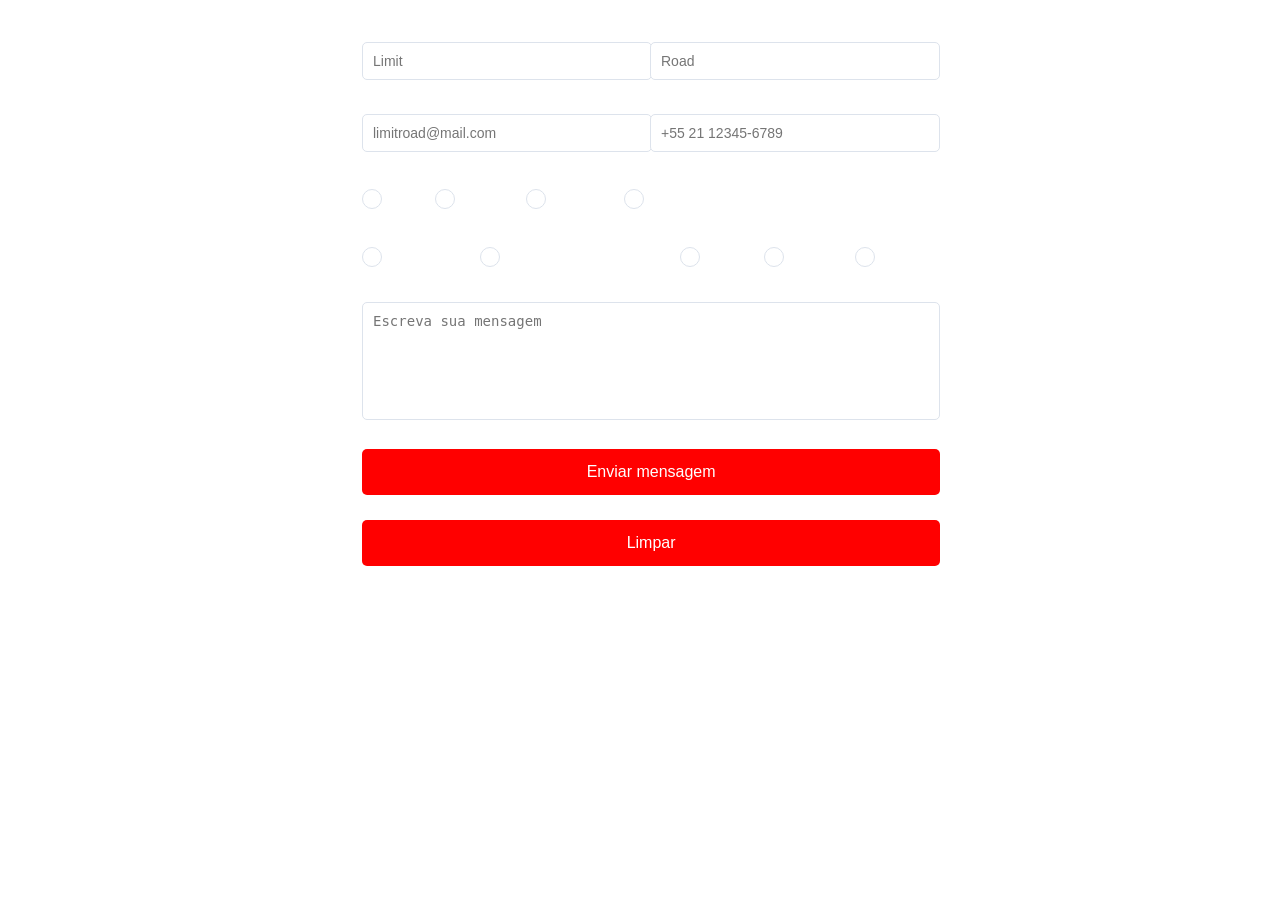
<file: form/index.html>
<!DOCTYPE html>
<html lang="pt-br">
    <head>
        <meta charset="UTF-8">
        <link href="style.css" rel="stylesheet" type="text/css" />
        <script src="https://smtpjs.com/v3/smtp.js"></script>
        <script src="form-script.js" type="text/javascript"></script>
    </head>
    <body>
        <div class="formbold-main-wrapper">
            <!-- Author: FormBold Team -->
            <!-- Learn More: https://formbold.com -->
            <div class="formbold-form-wrapper">
                <form id="form">
                    <div class="formbold-input-flex">
                        <div>
                            <label for="firstname" class="formbold-form-label">Primeiro Nome:</label>
                            <input type="text" name="firstname" id="firstname" placeholder="Limit"
                                class="formbold-form-input" />
                        </div>
                        <div>
                            <label for="lastname" class="formbold-form-label">Sobrenome:</label>
                            <input type="text" name="lastname" id="lastname" placeholder="Road" class="formbold-form-input" />
                        </div>
                    </div>
        
                    <div class="formbold-input-flex">
                        <div>
                            <label for="email" class="formbold-form-label">E-Mail:</label>
                            <input type="email" name="email" id="email" placeholder="limitroad@mail.com"
                                class="formbold-form-input" />
                        </div>
                        <div>
                            <label for="phone" class="formbold-form-label">Telefone:</label>
                            <input type="text" name="phone" id="phone" placeholder="+55 21 12345-6789"
                                class="formbold-form-input" />
                        </div>
                    </div>
        
                    <div class="formbold-input-radio-wrapper">
                        <label for="jobtitle" class="formbold-form-label">Qual o seu interesse?</label>
        
                        <div class="formbold-radio-flex">
                            <div class="formbold-radio-group">
                                <label class="formbold-radio-label">
                                    <input class="formbold-input-radio" type="radio" name="jobtitle" id="jobtitle">
                                    Piloto
                                    <span class="formbold-radio-checkmark"></span>
                                </label>
                            </div>
        
                            <div class="formbold-radio-group">
                                <label class="formbold-radio-label">
                                    <input class="formbold-input-radio" type="radio" name="jobtitle" id="jobtitle">
                                    Streamer
                                    <span class="formbold-radio-checkmark"></span>
                                </label>
                            </div>
        
                            <div class="formbold-radio-group">
                                <label class="formbold-radio-label">
                                    <input class="formbold-input-radio" type="radio" name="jobtitle" id="jobtitle">
                                    Patrocínio
                                    <span class="formbold-radio-checkmark"></span>
                                </label>
                            </div>
        
                            <div class="formbold-radio-group">
                                <label class="formbold-radio-label">
                                    <input class="formbold-input-radio" type="radio" name="jobtitle" id="jobtitle">
                                    Outros
                                    <span class="formbold-radio-checkmark"></span>
                                </label>
                            </div>
                        </div>
                    </div>
        
                    <div class="formbold-input-radio-wrapper">
                        <label for="jobgame" class="formbold-form-label">Caso seu interesse seja em ser Piloto/Streamer, qual o
                            simulador?</label>
        
                        <div class="formbold-radio-flex">
                            <div class="formbold-radio-group">
                                <label class="formbold-radio-label">
                                    <input class="formbold-input-radio" type="radio" name="jobgame" id="jobgame">
                                    Assetto Corsa
                                    <span class="formbold-radio-checkmark"></span>
                                </label>
                            </div>
        
                            <div class="formbold-radio-group">
                                <label class="formbold-radio-label">
                                    <input class="formbold-input-radio" type="radio" name="jobgame" id="jobgame">
                                    Assetto Corsa Competizione
                                    <span class="formbold-radio-checkmark"></span>
                                </label>
                            </div>
        
                            <div class="formbold-radio-group">
                                <label class="formbold-radio-label">
                                    <input class="formbold-input-radio" type="radio" name="jobgame" id="jobgame">
                                    iRacing
                                    <span class="formbold-radio-checkmark"></span>
                                </label>
                            </div>
        
                            <div class="formbold-radio-group">
                                <label class="formbold-radio-label">
                                    <input class="formbold-input-radio" type="radio" name="jobgame" id="jobgame">
                                    rFactor 2
                                    <span class="formbold-radio-checkmark"></span>
                                </label>
                            </div>
        
                            <div class="formbold-radio-group">
                                <label class="formbold-radio-label">
                                    <input class="formbold-input-radio" type="radio" name="jobgame" id="jobgame">
                                    Outros
                                    <span class="formbold-radio-checkmark"></span>
                                </label>
                            </div>
                        </div>
                    </div>
        
                    <div>
                        <label for="message" class="formbold-form-label">Mensagem:</label>
                        <textarea rows="6" name="message" id="message" placeholder="Escreva sua mensagem"
                            class="formbold-form-input"></textarea>
                    </div>
        
                    <button id="btnEnviar" class="formbold-btn" type="submit">Enviar mensagem</button>
                    <button class="formbold-btn" type="reset">Limpar</button>
                </form>
            </div>
        </div>
    </body>
</html>
</file>
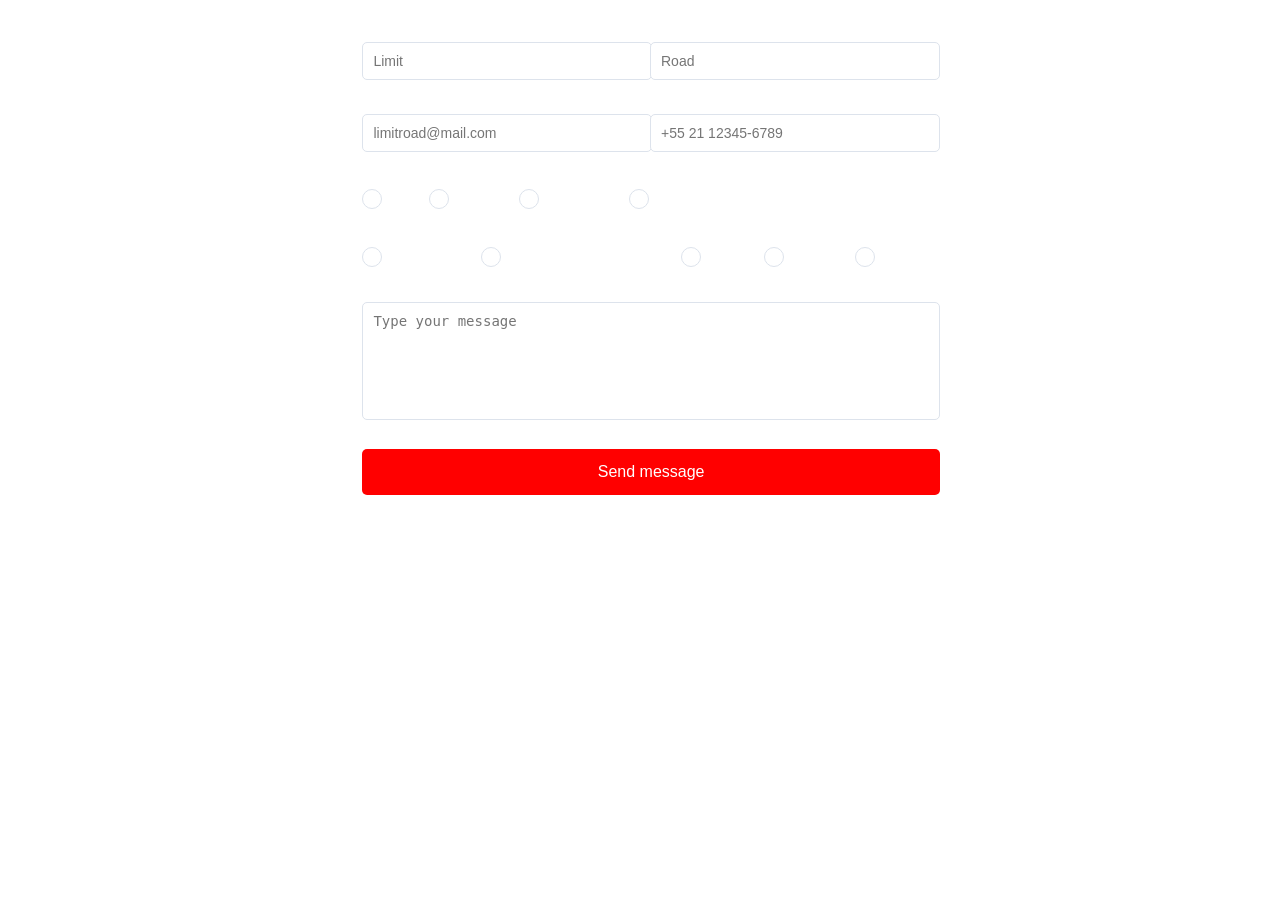
<file: form/index-en.html>
<!DOCTYPE html>
<html lang="pt-br">

    <head>

        <meta charset="UTF-8">
        <link href="style.css" rel="stylesheet" type="text/css" />
        <script src="https://smtpjs.com/v3/smtp.js"></script>
        <script src="form-script.js" type="text/javascript"></script>

    </head>

    <body>
        
        <div class="formbold-main-wrapper">

            <div class="formbold-form-wrapper">
                <form id="form" name="form">
                    <div class="formbold-input-flex">
                        <div>
                            <label for="firstname" class="formbold-form-label">First Name:</label>
                            <input type="text" name="firstname" id="firstname" placeholder="Limit"
                                class="formbold-form-input" />
                        </div>
                        <div>
                            <label for="lastname" class="formbold-form-label">Last Name:</label>
                            <input type="text" name="lastname" id="lastname" placeholder="Road" class="formbold-form-input" />
                        </div>
                    </div>
        
                    <div class="formbold-input-flex">
                        <div>
                            <label for="email" class="formbold-form-label">E-Mail:</label>
                            <input type="email" name="email" id="email" placeholder="limitroad@mail.com"
                                class="formbold-form-input" />
                        </div>
                        <div>
                            <label for="phone" class="formbold-form-label">Phone:</label>
                            <input type="text" name="phone" id="phone" placeholder="+55 21 12345-6789"
                                class="formbold-form-input" />
                        </div>
                    </div>
        
                    <div class="formbold-input-radio-wrapper">
                        <label for="jobtitle" class="formbold-form-label">What is your interest?</label>
        
                        <div class="formbold-radio-flex">
                            <div class="formbold-radio-group">
                                <label class="formbold-radio-label">
                                    <input class="formbold-input-radio" type="radio" name="jobtitle" id="jobtitle">
                                    Pilot
                                    <span class="formbold-radio-checkmark"></span>
                                </label>
                            </div>
        
                            <div class="formbold-radio-group">
                                <label class="formbold-radio-label">
                                    <input class="formbold-input-radio" type="radio" name="jobtitle" id="jobtitle">
                                    Streamer
                                    <span class="formbold-radio-checkmark"></span>
                                </label>
                            </div>
        
                            <div class="formbold-radio-group">
                                <label class="formbold-radio-label">
                                    <input class="formbold-input-radio" type="radio" name="jobtitle" id="jobtitle">
                                    Partnerships
                                    <span class="formbold-radio-checkmark"></span>
                                </label>
                            </div>
        
                            <div class="formbold-radio-group">
                                <label class="formbold-radio-label">
                                    <input class="formbold-input-radio" type="radio" name="jobtitle" id="jobtitle">
                                    Others
                                    <span class="formbold-radio-checkmark"></span>
                                </label>
                            </div>
                        </div>
                    </div>
        
                    <div class="formbold-input-radio-wrapper">
                        <label for="jobgame" class="formbold-form-label">If your interest is in being a Pilot/Streamer, which simulator?</label>
        
                        <div class="formbold-radio-flex">
                            <div class="formbold-radio-group">
                                <label class="formbold-radio-label">
                                    <input class="formbold-input-radio" type="radio" name="jobgame" id="jobgame">
                                    Assetto Corsa
                                    <span class="formbold-radio-checkmark"></span>
                                </label>
                            </div>
        
                            <div class="formbold-radio-group">
                                <label class="formbold-radio-label">
                                    <input class="formbold-input-radio" type="radio" name="jobgame" id="jobgame">
                                    Assetto Corsa Competizione
                                    <span class="formbold-radio-checkmark"></span>
                                </label>
                            </div>
        
                            <div class="formbold-radio-group">
                                <label class="formbold-radio-label">
                                    <input class="formbold-input-radio" type="radio" name="jobgame" id="jobgame">
                                    iRacing
                                    <span class="formbold-radio-checkmark"></span>
                                </label>
                            </div>
        
                            <div class="formbold-radio-group">
                                <label class="formbold-radio-label">
                                    <input class="formbold-input-radio" type="radio" name="jobgame" id="jobgame">
                                    rFactor 2
                                    <span class="formbold-radio-checkmark"></span>
                                </label>
                            </div>
        
                            <div class="formbold-radio-group">
                                <label class="formbold-radio-label">
                                    <input class="formbold-input-radio" type="radio" name="jobgame" id="jobgame">
                                    Others
                                    <span class="formbold-radio-checkmark"></span>
                                </label>
                            </div>
                        </div>
                    </div>
        
                    <div>
                        <label for="message" class="formbold-form-label">Message:</label>
                        <textarea rows="6" name="message" id="message" placeholder="Type your message"
                            class="formbold-form-input"></textarea>
                    </div>
        
                    <button class="formbold-btn">Send message</button>
                </form>
            </div>
        </div>

    </body>
    
</html>
</file>
<file: form/style.css>
.formbold-main-wrapper {
    display: flex;
    align-items: center;
    justify-content: center;
}

.formbold-input-flex {
    display: flex;
    gap: 20px;
}

.formbold-input-flex>div {
    width: 50%;
}

/* .formbold-input-radio-wrapper {
    margin-bottom: 28px;
} */

.formbold-radio-flex {
    display: flex;
    align-items: center;
    gap: 15px;
}

.formbold-radio-label {
    font-size: 14px;
    line-height: 24px;
    color: #fff;
    position: relative;
    padding-left: 25px;
    cursor: pointer;
    -webkit-user-select: none;
    -moz-user-select: none;
    -ms-user-select: none;
    user-select: none;
}

.formbold-input-radio {
    position: absolute;
    opacity: 0;
    cursor: pointer;
}

.formbold-radio-checkmark {
    position: absolute;
    top: -1px;
    left: 0;
    height: 18px;
    width: 18px;
    background-color: #FFFFFF;
    border: 1px solid #DDE3EC;
    border-radius: 50%;
}

.formbold-radio-label .formbold-input-radio:checked~.formbold-radio-checkmark {
    background-color: #000;
}

.formbold-radio-checkmark:after {
    content: "";
    position: absolute;
    display: none;
}

.formbold-radio-label .formbold-input-radio:checked~.formbold-radio-checkmark:after {
    display: block;
}

.formbold-radio-label .formbold-radio-checkmark:after {
    top: 50%;
    left: 50%;
    width: 10px;
    height: 10px;
    border-radius: 50%;
    background: #FFFFFF;
    transform: translate(-50%, -50%);
}

.formbold-form-input {
    width: 100%;
    padding: 10px 10px;
    border-radius: 5px;
    border: 1px solid #DDE3EC;
    background: #FFFFFF;
    font-weight: 500;
    font-size: 14px;
    color: #000;
    outline: none;
    resize: none;
}

.formbold-form-input:focus {
    border-color: red;
    box-shadow: 0px 3px 8px rgba(0, 0, 0, 0.05);
}

.formbold-form-label {
    color: #fff;
    /* font-size: 14px; */
    margin: 10px 0px 0px 0px;
    line-height: 24px;
    display: block;
}

.formbold-btn {
    text-align: center;
    width: 104%;
    font-size: 16px;
    border-radius: 5px;
    padding: 14px 25px;
    border: none;
    font-weight: 500;
    background-color: red;
    color: white;
    cursor: pointer;
    margin-top: 25px;
}

.formbold-btn:hover {
    box-shadow: 0px 3px 8px rgba(0, 0, 0, 0.05);
}
</file>
